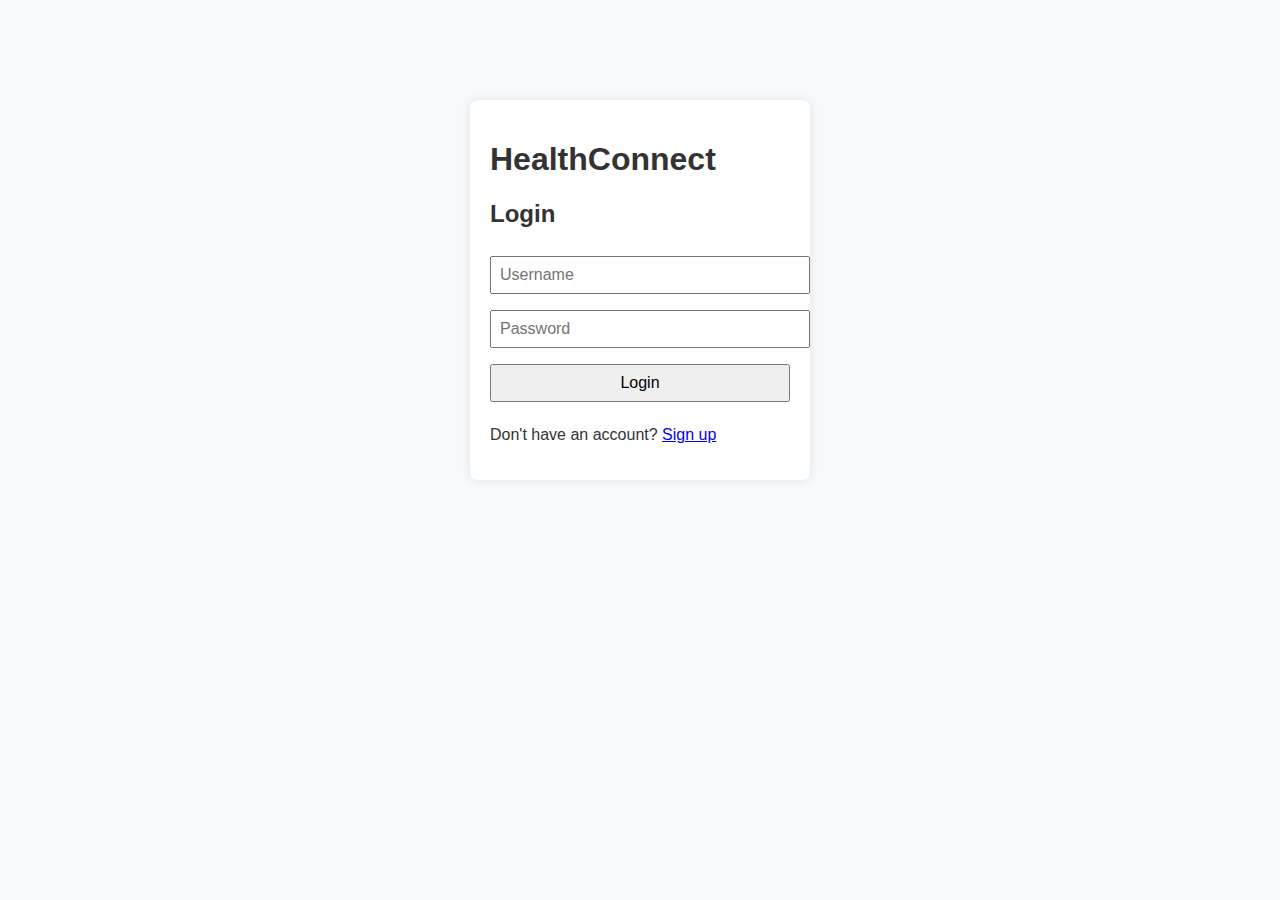
<file: index.html>
<!DOCTYPE html>
<html lang="en">
<head>
  <meta charset="UTF-8" />
  <title>HealthConnect - Login/Signup</title>
  <link rel="stylesheet" href="style.css" />
</head>
<body>
  <div class="auth-container">
    <h1>HealthConnect</h1>

    <div id="login-form">
      <h2>Login</h2>
      <input type="text" id="login-username" placeholder="Username" />
      <input type="password" id="login-password" placeholder="Password" />
      <button onclick="login()">Login</button>
      <p>Don't have an account? <a href="#" onclick="toggleForms()">Sign up</a></p>
    </div>

    <div id="signup-form" style="display:none;">
      <h2>Sign Up</h2>
      <input type="text" id="signup-username" placeholder="Username" />
      <input type="password" id="signup-password" placeholder="Password" />
      <button onclick="signup()">Sign Up</button>
      <p>Already have an account? <a href="#" onclick="toggleForms()">Login</a></p>
    </div>
  </div>

  <script src="auth.js"></script>
</body>
</html>
</file>
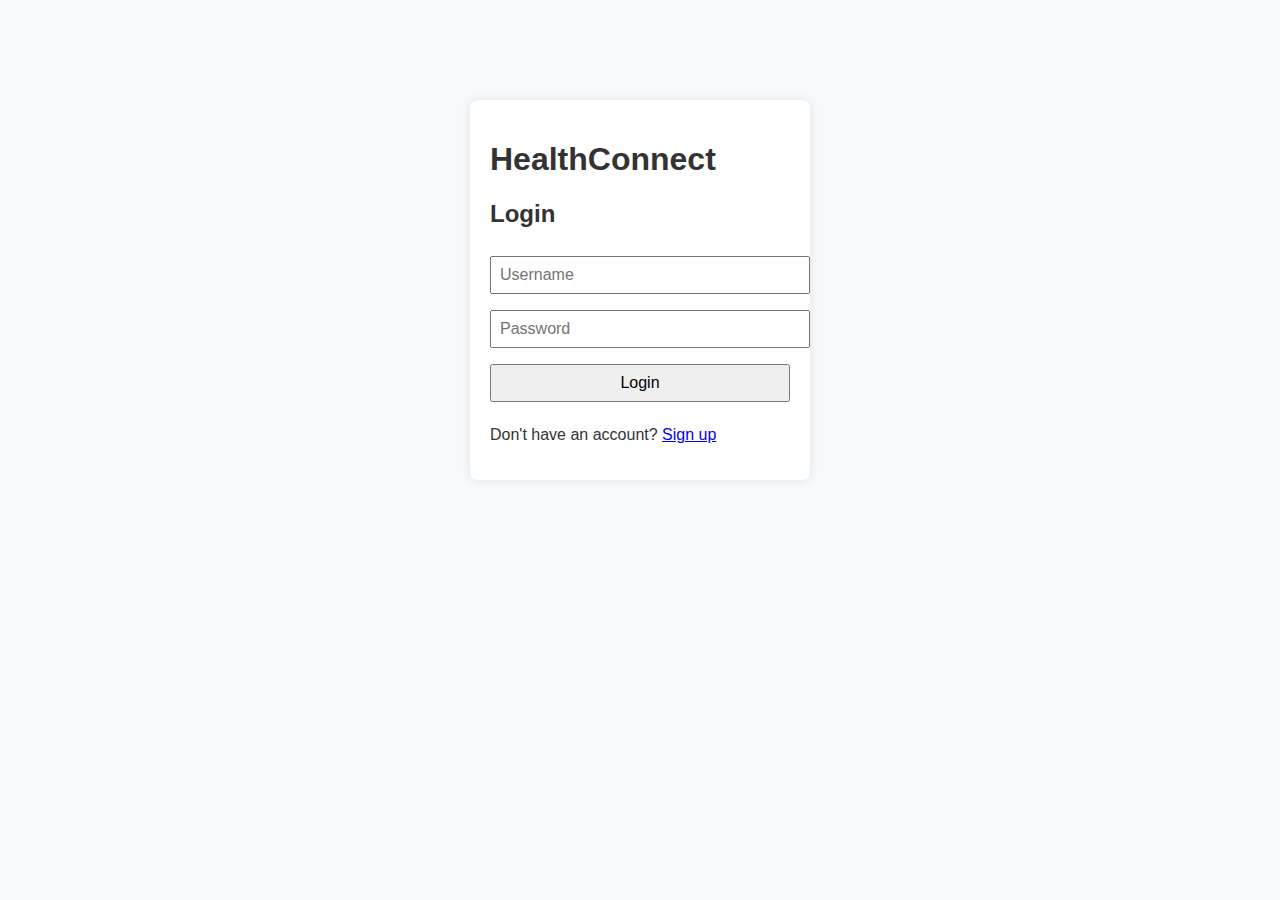
<file: admin.html>
<!DOCTYPE html>
<html lang="en">
<head>
  <meta charset="UTF-8" />
  <title>HealthConnect - Admin Panel</title>
  <link rel="stylesheet" href="style.css" />
</head>
<body>
  <header>
    <h1>Admin Panel</h1>
    <button onclick="logout()">Logout</button>
  </header>

  <section>
    <h2>Add Doctor</h2>
    <input type="text" id="doctor-name" placeholder="Doctor Name" />
    <input type="text" id="doctor-specialty" placeholder="Specialty" />
    <button onclick="addDoctor()">Add Doctor</button>
  </section>

  <section>
    <h2>All Doctors</h2>
    <div id="admin-doctors-list"></div>
  </section>

  <section>
    <h2>All Appointments</h2>
    <div id="admin-appointments-list"></div>
  </section>

  <script src="admin.js"></script>
</body>
</html>
</file>
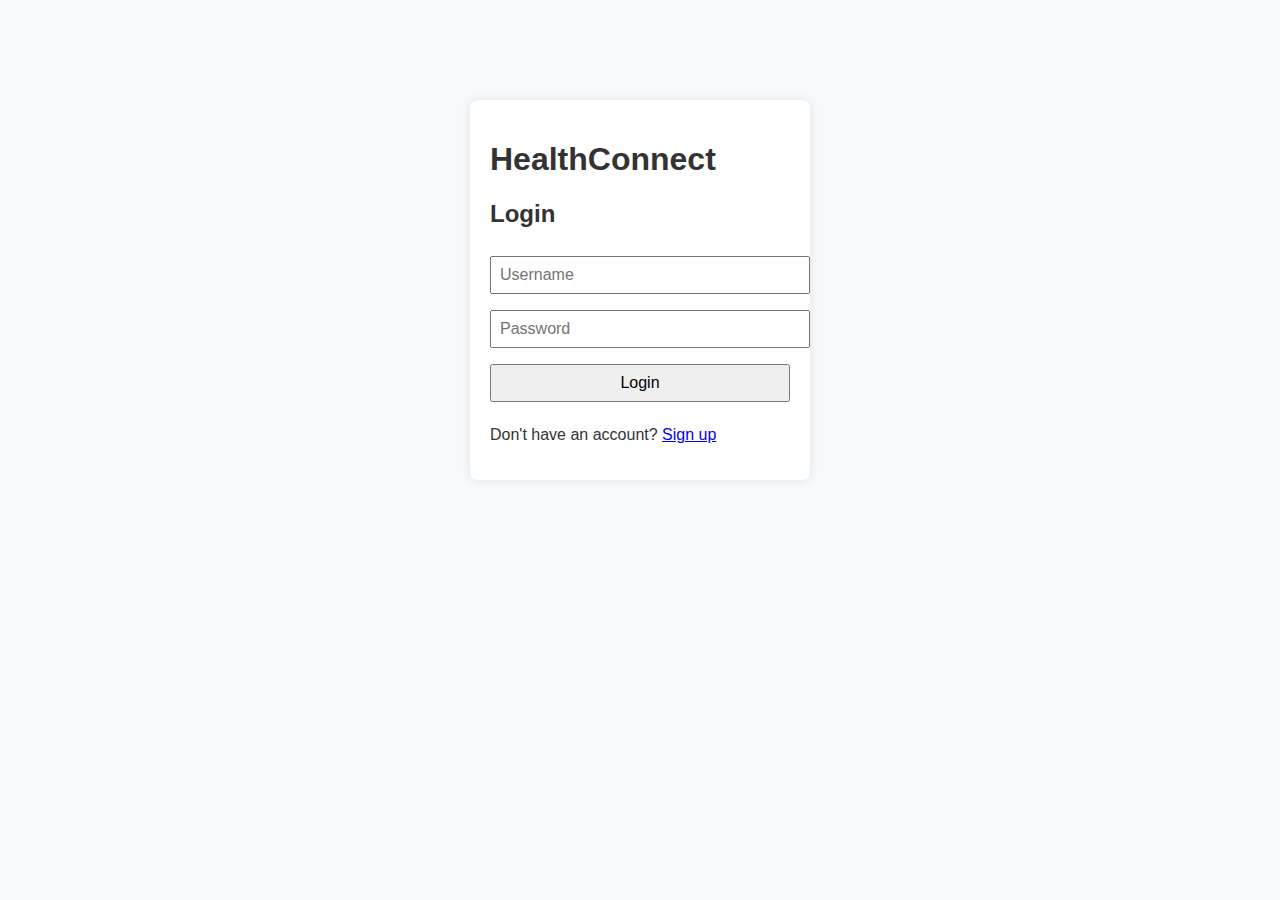
<file: dashboard.html>
<!DOCTYPE html>
<html lang="en">
<head>
  <meta charset="UTF-8" />
  <title>HealthConnect - Dashboard</title>
  <link rel="stylesheet" href="style.css" />
</head>
<body>
  <header>
    <h1>Dashboard</h1>
    <nav>
      <a href="doctors.html">Doctors</a>
      <a href="history.html">My History</a>
      <button onclick="logout()">Logout</button>
    </nav>
  </header>

  <section class="appointment-booking">
    <h2>Book Appointment</h2>
    <label for="doctor-select">Select Doctor:</label>
    <select id="doctor-select"></select>

    <label for="appointment-date">Date:</label>
    <input type="date" id="appointment-date" />

    <label for="appointment-time">Time:</label>
    <input type="time" id="appointment-time" />

    <button onclick="bookAppointment()">Book</button>
  </section>

  <section class="appointments-list">
    <h2>My Upcoming Appointments</h2>
    <div id="appointments-container"></div>
  </section>

  <script src="dashboard.js"></script>
</body>
</html>
</file>
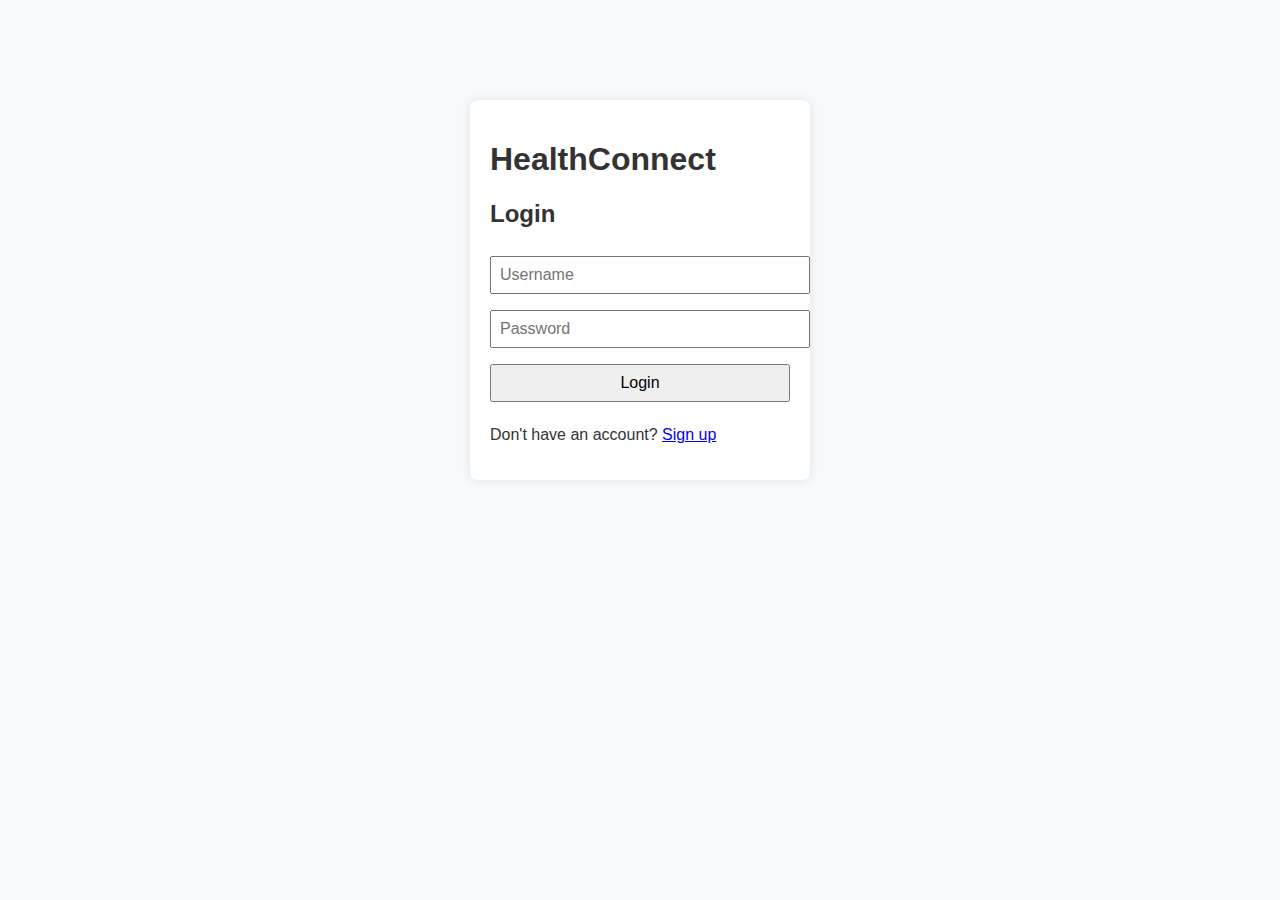
<file: doctors.html>
<!DOCTYPE html>
<html lang="en">
<head>
  <meta charset="UTF-8" />
  <title>HealthConnect - Doctors</title>
  <link rel="stylesheet" href="style.css" />
</head>
<body>
  <header>
    <h1>Doctors</h1>
    <nav>
      <a href="dashboard.html">Dashboard</a>
      <a href="history.html">My History</a>
      <button onclick="logout()">Logout</button>
    </nav>
  </header>

  <main id="doctors-list"></main>

  <script src="doctors.js"></script>
</body>
</html>
</file>
<file: style.css>
body {
  font-family: Arial, sans-serif;
  background: #f7fafc;
  margin: 0;
  color: #333;
}

header {
  background: #2c5282;
  color: white;
  padding: 15px 20px;
  display: flex;
  justify-content: space-between;
  align-items: center;
}

header nav a, header button {
  color: white;
  margin-left: 15px;
  text-decoration: none;
  background: none;
  border: none;
  cursor: pointer;
  font-size: 1rem;
}

.auth-container {
  width: 300px;
  margin: 100px auto;
  background: white;
  padding: 20px;
  border-radius: 8px;
  box-shadow: 0 0 10px rgba(0,0,0,0.1);
}

.auth-container input, .auth-container button {
  width: 100%;
  margin: 8px 0;
  padding: 8px;
  font-size: 1rem;
}

main, section {
  max-width: 700px;
  margin: 20px auto;
  background: white;
  padding: 20px;
  border-radius: 8px;
}

#doctors-list, #appointments-container, #history-container, #admin-doctors-list, #admin-appointments-list {
  margin-top: 10px;
}

.doctor-card, .appointment-card {
  border: 1px solid #cbd5e0;
  border-radius: 6px;
  padding: 12px;
  margin-bottom: 12px;
  background: #edf2f7;
}
</file>
